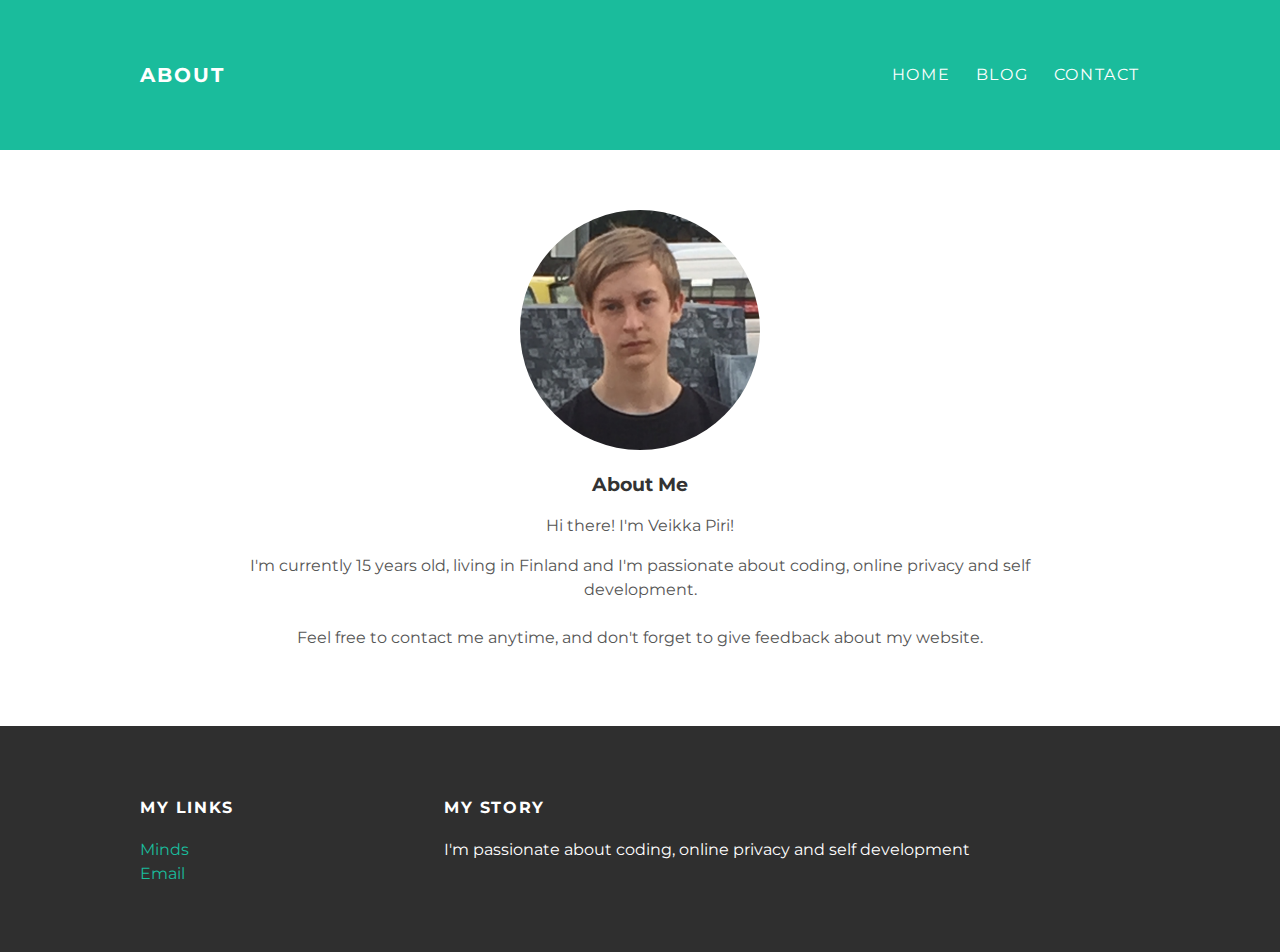
<file: about.html>
﻿<!DOCTYPE html>

<html>
    
    <head>
        <title>Veikka Piri</title>
        <link href="styles.css" rel="stylesheet" type="text/css">
    
    </head>
    
    <body>
        <header>
            <div class="container">
                <a id="header-title" href="about.html"> About </a>
                <ul id="header-nav">
                    <li><a href="index.html"> Home </a></li>
                    <li><a href="blog.html"> Blog </a></li>
                    <li><a href="contact.html"> Contact</a></li>
                </ul>
                
            
            </div>
        
        </header>
        
        <div id="content-section">
            
            <div class="container">
                <div class="about">
                    <div class="about-author">
                        <img src="1-1pictureofme.png" width="30%" height="30%">
                    </div>
                    
                    <h3 class="about-title">About Me</h3>
                    
                    <div class="about-content">
                        <p>
                            Hi there! I'm Veikka Piri!
                        </p>
                        <p>
                            I'm currently 15 years old, living in Finland and I'm passionate about coding, online privacy and self development.
                            <br>
                            <br>
                            Feel free to contact me anytime, and don't forget to give feedback about my website. 
                        </p>
                        
                    </div>
                </div>
            </div>
        
        
        </div>
        
        <footer>
            
            <div class="container">
                <div class="column" id="left-footer">
                    <h4>My Links</h4>
                    <p>
                        <a href="https://www.minds.com/veikkapiri" target="_blank"> Minds </a>
                        <br>
                        <a href="mailto:veikkapiri@tuta.io"> Email </a>
                    </p>
                    
                </div>
                
                <div class="column" id="right-footer">
                    <h4>My Story</h4>
                    
                    <p>I'm passionate about coding, online privacy and self development</p>
                
                </div>
            </div>
        
        </footer>
    
    </body>



</html>
</file>
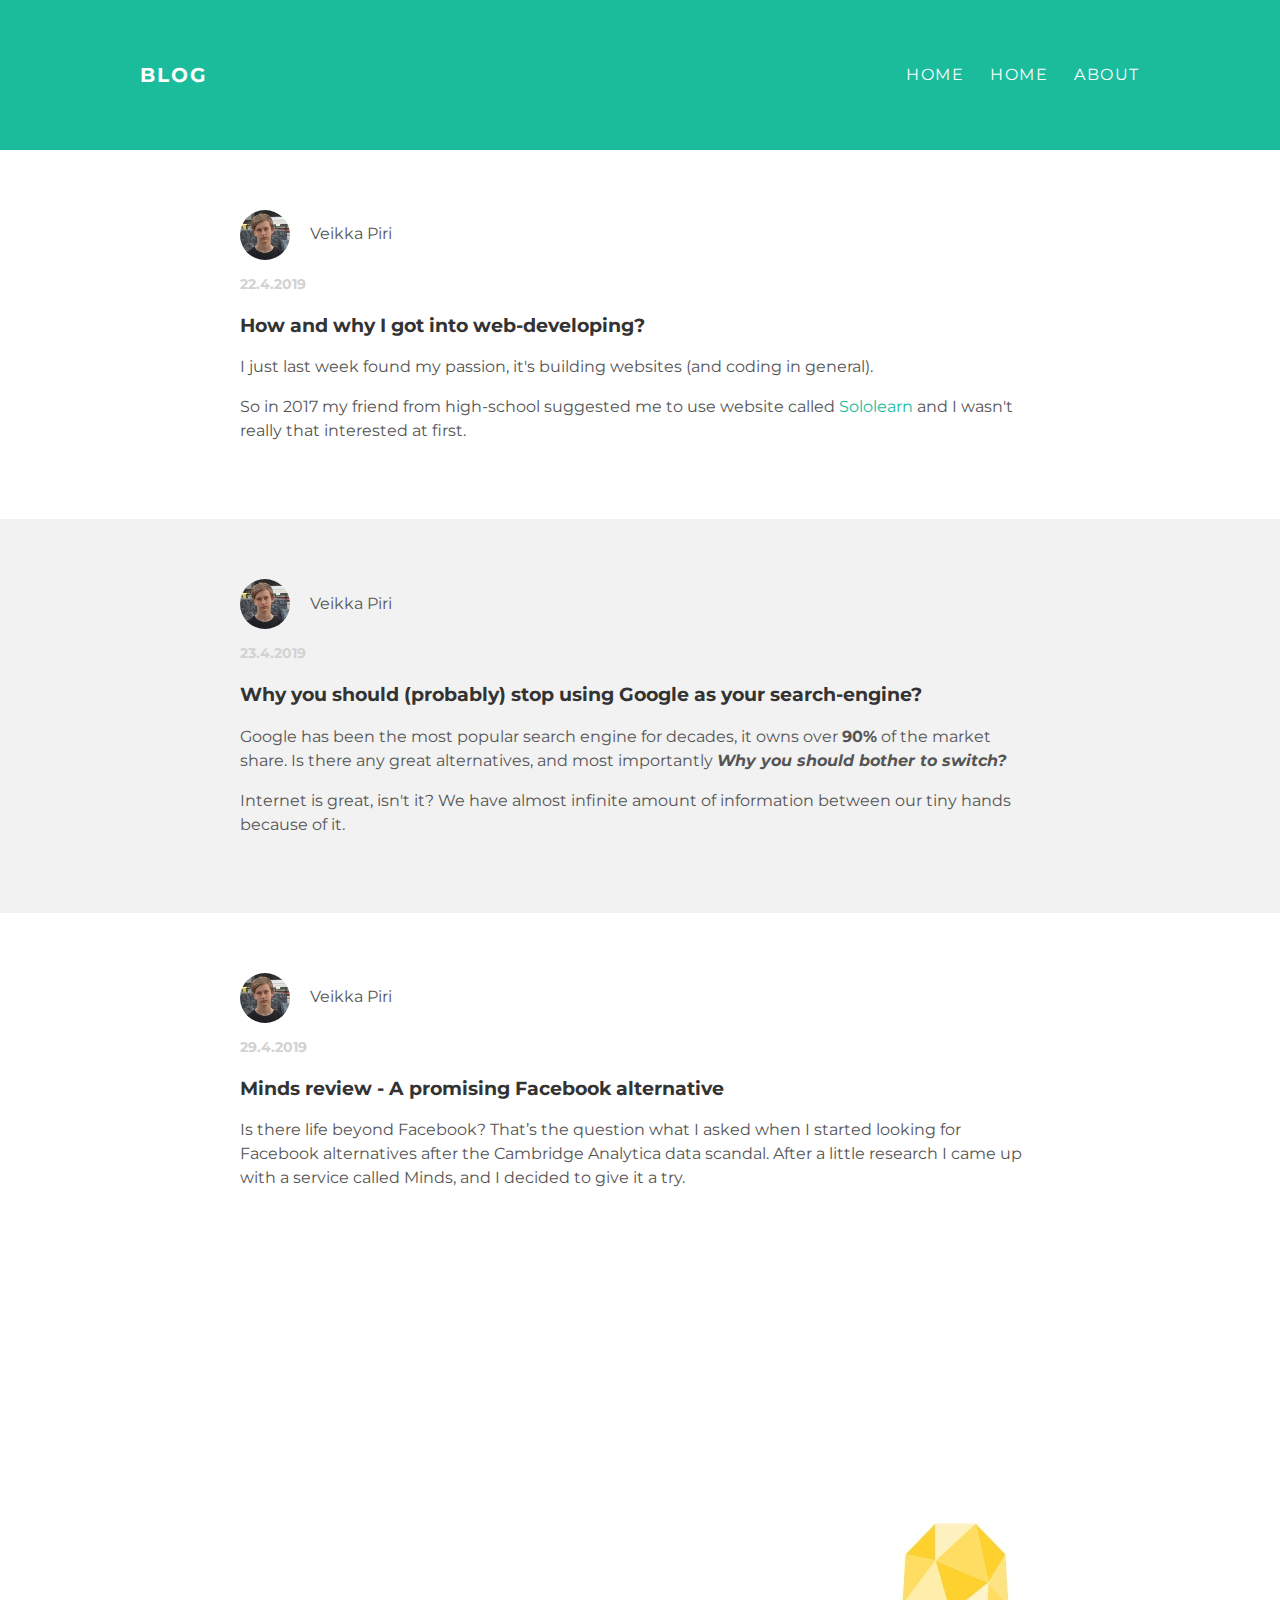
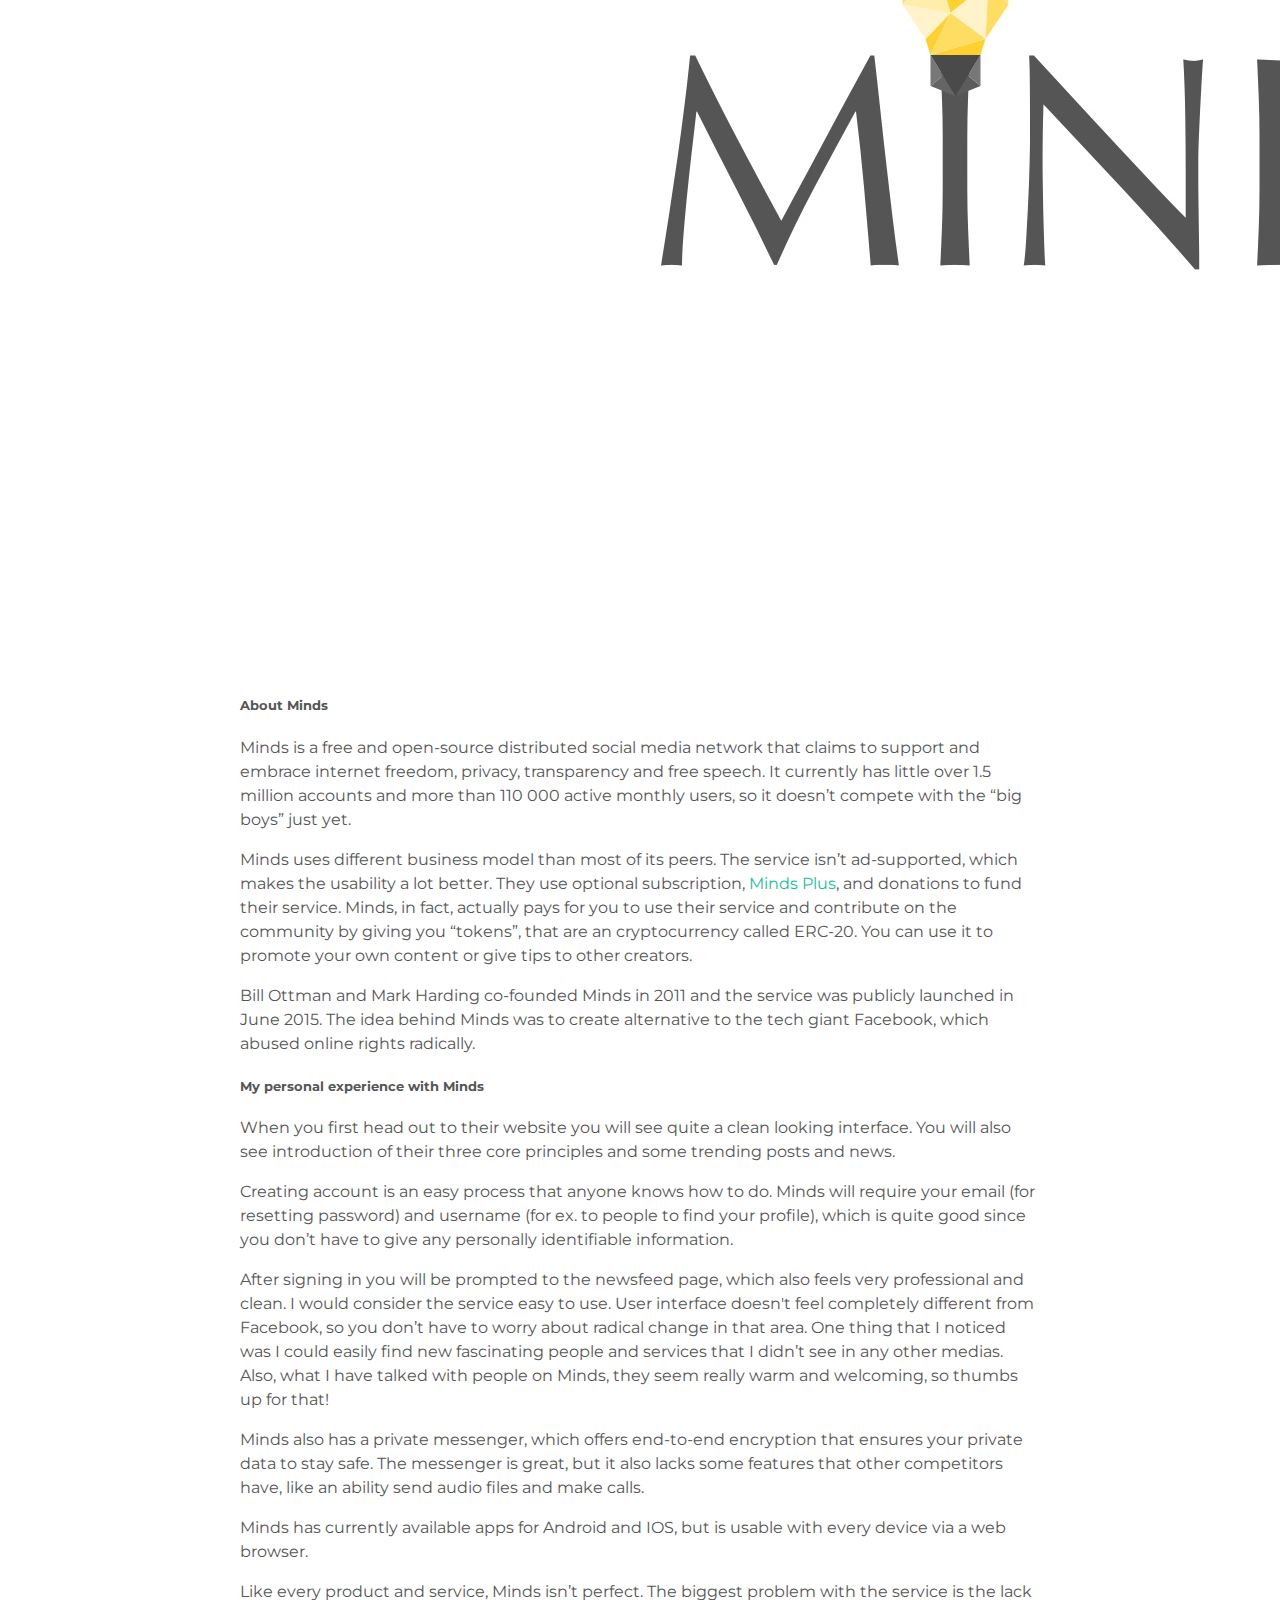
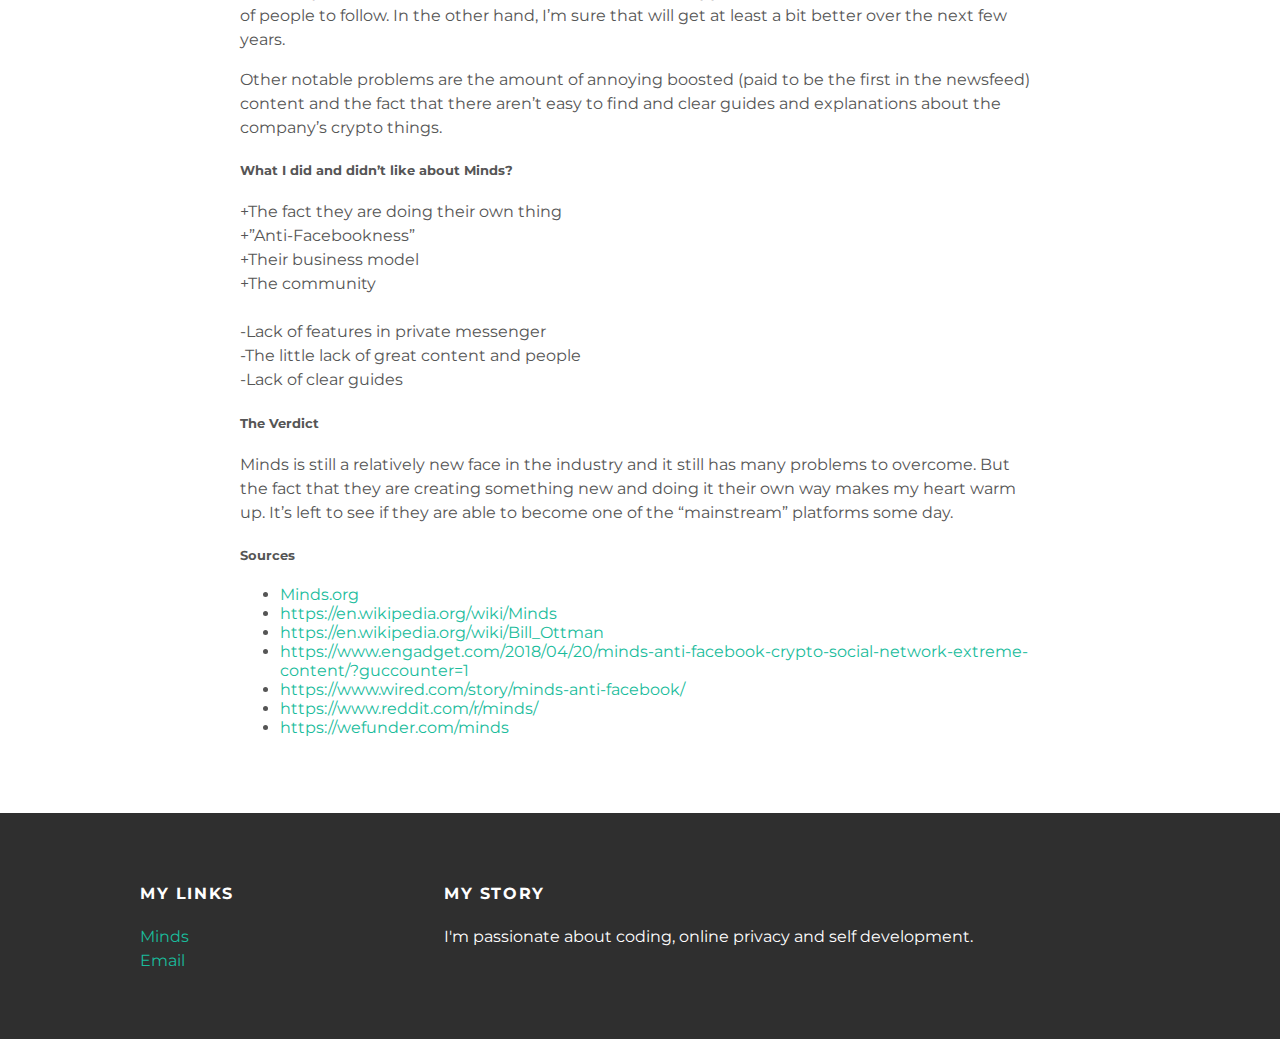
<file: blog.html>
﻿<!DOCTYPE html>

<html>
    
    <head>
        <title>Blog - Veikka Piri</title>
        <link href="styles.css" rel="stylesheet" type="text/css">
    
    </head>
    
    <body>
        
        <header>
            
            <div class="container">
                <a id="header-title" href="blog.html"> Blog </a>
                <ul id="header-nav">
                    <li><a href="index.html"> Home </a></li>
                    <li><a href="index.html"> Home </a></li>
                    <li><a href="about.html"> About </a></li>
                </ul>
                
            
            </div>
        
        </header>
        
        <div id="content">
            
            <div class="post-container">
                <div class="post">
                    <div class="post-author">
                        <img src="1-1pictureofme.png">
                        <span>Veikka Piri</span>
                        
                    </div>
                    
                    <p class="post-date">22.4.2019</p>
                    
                    <h3 class="post-title">How and why I got into web-developing?</h3>
                    
                    <div class="post-content">
                        <p>
                            I just last week found my passion, it's building websites (and coding in general).
                        </p>
                        <p>
                            So in 2017 my friend from high-school suggested me to use website called <a href="https://www.sololearn.com/">Sololearn</a> and I wasn't really that interested at first.
                        </p>
                        
                    </div>
                </div>
                
                <div class="post-container">
                    <div class="post">
                    <div class="post-author">
                        <img src="1-1pictureofme.png" width="10%" height="10%">
                        <span>Veikka Piri</span>
                        
                    </div>
                    
                    <p class="post-date">23.4.2019</p>
                    
                    <h3 class="post-title">Why you should (probably) stop using Google as your search-engine?</h3>
                    
                    <div class="post-content">
                        <p>
                            Google has been the most popular search engine for decades, it owns over <strong>90%</strong> of the market share. Is there any great alternatives, and most importantly <em><strong>Why you should bother to switch?</strong></em> 
                        </p>
                        <p>
                            Internet is great, isn't it? We have almost infinite amount of information between our tiny hands because of it.
                        </p>
                        
                    </div>
                </div>
            </div>
            
            <div class="post-container">
                <div class="post">
                    <div class="post-author">
                        <img src="1-1pictureofme.png">
                        <span>Veikka Piri</span>
                        
                    </div>
                    
                    <p class="post-date">29.4.2019</p>
                    
                    <h3 class="post-title">Minds review - A promising Facebook alternative</h3>
                    
                    <div class="post-content">
                        <p>
                            Is there life beyond Facebook? That’s the question what I asked when I started looking for Facebook alternatives after the Cambridge Analytica data scandal. After a little research I came up with a service called Minds, and I decided to give it a try.
                        </p>
                        
                        <img class="minds-image" src="minds-logo.jpg">
                        
                        <h5> About Minds </h5>
                        
                        <p>
                            Minds is a free and open-source distributed social media network that claims to support and embrace internet freedom, privacy, transparency and free speech. It currently has little over 1.5 million accounts and more than 110 000 active monthly users, so it doesn’t compete with the “big boys” just yet.
                        </p>
                        
                        <p>
                            Minds uses different business model than most of its peers. The service isn’t ad-supported, which makes the usability a lot better. They use optional subscription, <a href="https://www.minds.com/plus">Minds Plus</a>, and donations to fund their service. Minds, in fact, actually pays for you to use their service and contribute on the community by giving you “tokens”, that are an cryptocurrency called ERC-20. You can use it to promote your own content or give tips to other creators.
                        </p>
                        
                        <p>
                            Bill Ottman and Mark Harding co-founded Minds in 2011 and the service was publicly launched in June 2015. The idea behind Minds was to create alternative to the tech giant Facebook, which abused online rights radically.
                        </p>
                        
                        <h5> My personal experience with Minds </h5>
                        
                        <p>
                            When you first head out to their website you will see quite a clean looking interface. You will also see introduction of  their three core principles and some trending posts and news.
                        </p>
                        
                        <p>
                            Creating account is an easy process that anyone knows how to do. Minds will require your email (for resetting password) and username (for ex. to people to find your profile), which is quite good since you don’t have to give any personally identifiable information.
                        </p>
                        
                        <p>
                            After signing in you will be prompted to the newsfeed page, which also feels very professional and clean. I would consider the service easy to use. User interface doesn't feel completely different from Facebook, so you don’t have to worry about radical change in that area. One thing that I noticed was I could easily find new fascinating people and services that I didn’t see in any other medias. Also, what I have talked with people on Minds, they seem really warm and welcoming, so thumbs up for that!
                        </p>
                        
                        <p>
                            Minds also has a private messenger, which offers end-to-end encryption that ensures your private data to stay safe. The messenger is great, but it also lacks some features that other competitors have, like an ability send audio files and make calls.
                        </p>
                        
                        <p>
                            Minds has currently available apps for Android and IOS, but is usable with every device via a web browser.
                        </p>
                        
                        <p>
                            Like every product and service, Minds isn’t perfect. The biggest problem with the service is the lack of people to follow. In the other hand, I’m sure that will get at least a bit better over the next few years.
                        </p>
                        
                        <p>
                            Other notable problems are the amount of annoying boosted (paid to be the first in the newsfeed) content and the fact that there aren’t easy to find and clear guides and explanations about the company’s crypto things.
                        </p>
                        
                        <h5> What I did and didn’t like about Minds? </h5>
                        
                        <p>
                            +The fact they are doing their own thing
                            <br>
                            +”Anti-Facebookness”
                            <br>
                            +Their business model
                            <br>
                            +The community
                            <br>
                            <br>
                            -Lack of features in private messenger
                            <br>
                            -The little lack of great content and people
                            <br>
                            -Lack of clear guides

                            
                        </p>
                        
                        <h5> The Verdict </h5>
                        
                        <p>
                            Minds is still a relatively new face in the industry and it still has many problems to overcome. But the fact that they are creating something new and doing it their own way makes my heart warm up. It’s left to see if they are able to become one of the “mainstream” platforms some day.
                        </p>
                        
                        <h5> Sources </h5>
                        
                        <ul>
                            <li><a href="">Minds.org</a></li>
                            <li><a href="https://en.wikipedia.org/wiki/Minds">https://en.wikipedia.org/wiki/Minds</a></li>
                            <li><a href="https://en.wikipedia.org/wiki/Bill_Ottman">https://en.wikipedia.org/wiki/Bill_Ottman</a></li>
                            <li><a href="https://www.engadget.com/2018/04/20/minds-anti-facebook-crypto-social-network-extreme-content/?guccounter=1">https://www.engadget.com/2018/04/20/minds-anti-facebook-crypto-social-network-extreme-content/?guccounter=1</a></li>
                            <li><a href="https://www.wired.com/story/minds-anti-facebook/">https://www.wired.com/story/minds-anti-facebook/</a></li>
                            <li><a href="https://www.reddit.com/r/minds/">https://www.reddit.com/r/minds/</a></li>
                            <li><a href="https://wefunder.com/minds">https://wefunder.com/minds</a></li>
                        </ul>
                        
                        
                    </div>
                </div>
        
        
        
        </div>
        
        <footer>
            
            <div class="container">
                <div class="column" id="left-footer">
                    <h4>My Links</h4>
                    <p>
                        <a href="https://www.minds.com/veikkapiri" target="_blank"> Minds </a>
                        <br>
                        <a href="mailto:veikkapiri@tuta.io"> Email</a>
                    </p>
                    
                </div>
                
                <div class="column" id="right-footer">
                    <h4>My Story</h4>
                    
                    <p>I'm passionate about coding, online privacy and self development.</p>
                
                </div>
            </div>
        
        
        </footer>     
        
    
    </body>



</html>
</file>
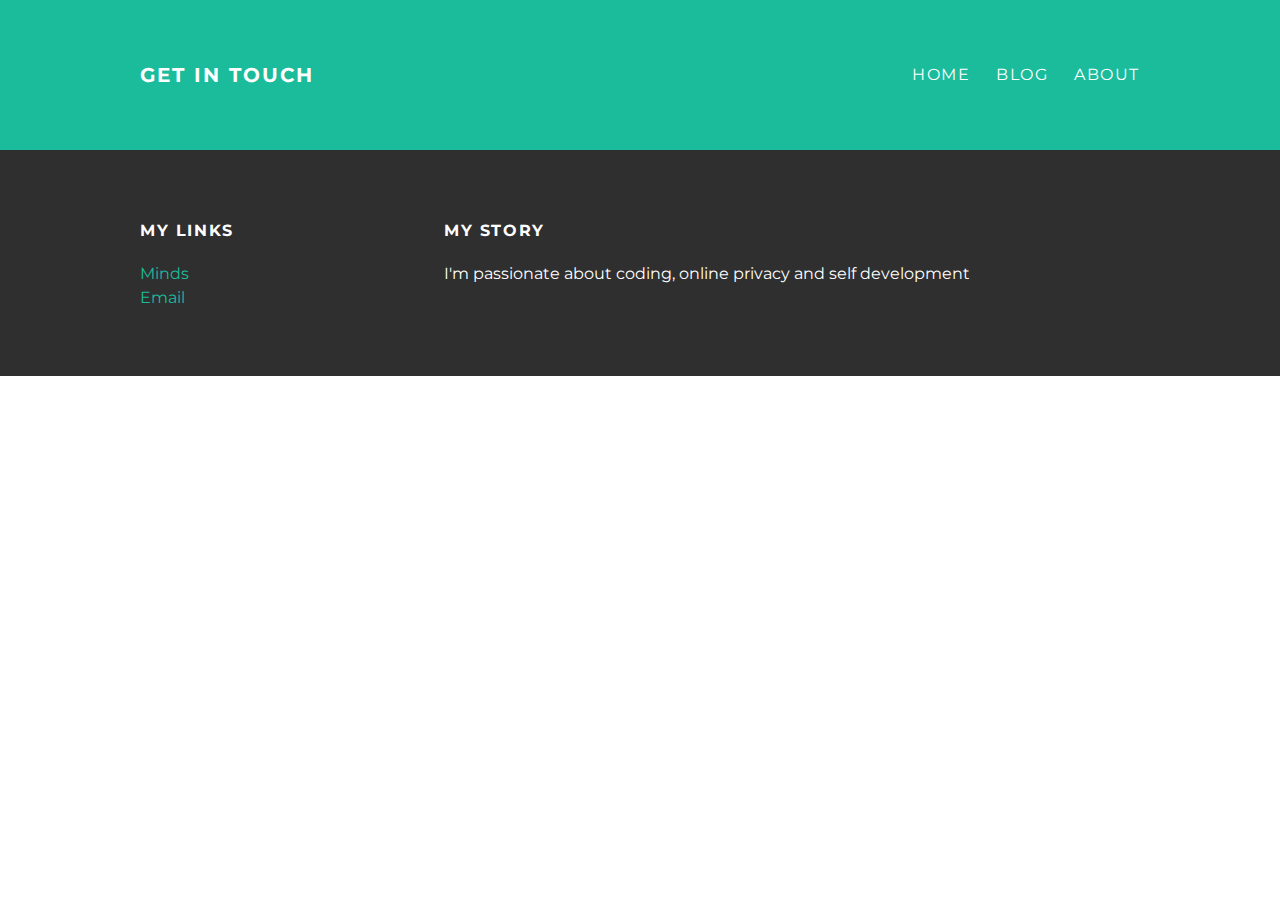
<file: contact.html>
﻿<!DOCTYPE html>

<html>
    
    <head>
        <title>Veikka Piri</title>
        <link href="styles.css" rel="stylesheet" type="text/css">
    
    </head>
    
    <body>
        <header>
            <div class="container">
                <a id="header-title" href="contact.html"> Get in touch </a>
                <ul id="header-nav">
                    <li><a href="index.html"> Home </a></li>
                    <li><a href="blog.html"> Blog </a></li>
                    <li><a href="about.html"> About </a></li>
                </ul>
                
            
            </div>
        
        </header>
        
        <div id="content-section">
            
            <div class="container">
            
            </div>
        
        
        </div>
        
        <footer>
            
            <div class="container">
                <div class="column" id="left-footer">
                    <h4>My Links</h4>
                    <p>
                        <a href="https://www.minds.com/veikkapiri" target="_blank"> Minds </a>
                        <br>
                        <a href="mailto:veikkapiri@tuta.io"> Email </a>
                    </p>
                    
                </div>
                
                <div class="column" id="right-footer">
                    <h4>My Story</h4>
                    
                    <p>I'm passionate about coding, online privacy and self development</p>
                
                </div>
            </div>
        
        </footer>
    
    </body>



</html>
</file>
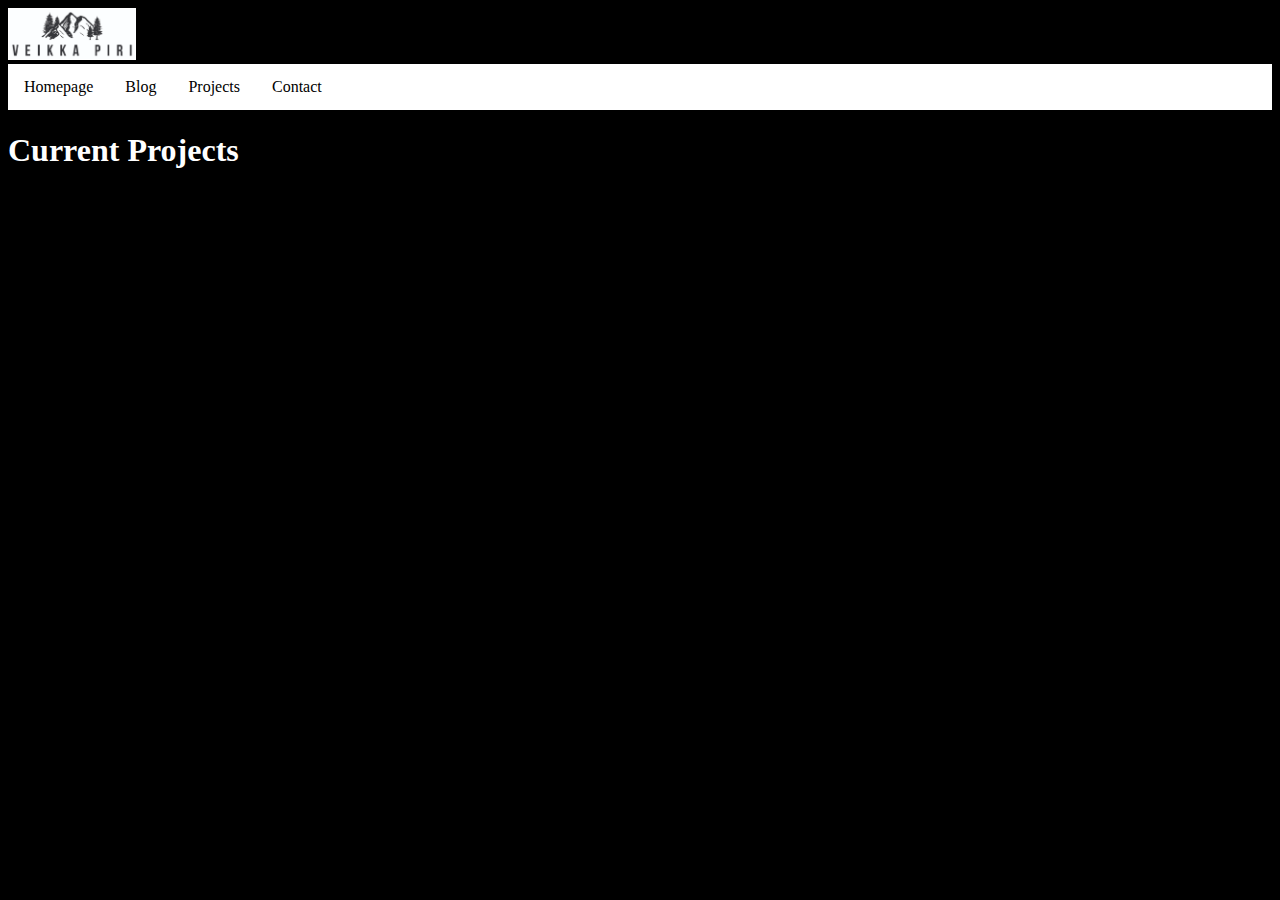
<file: projects.html>
﻿<!DOCTYPE HTML>
<html>
    <head>
        <link rel="stylesheet" href="projectspagestyle.css">
    
    </head>
    <body>
        <header>
            <img src="secondlogo.jpg" width="10%" border="1px">
        </header>
        
        <nav>
            
            <div class="navbar">
                <a href="index.html">Homepage</a>
                <a href="blog.html">Blog</a>
                <a href="projects.html">Projects</a>
                <a>Contact</a>
            </div>
        
        </nav>
        <article>
            <h1 class="maintitle">Current Projects</h1>
        
        </article>
    
    </body>

</html>
</file>
<file: styles.css>
@import url(http://fonts.googleapis.com/css?family=Montserrat:400,700);

body {
    color: #555;
    margin: 0;
    
    font-family: 'Montserrat', sans-serif;
}

/* Header */

header {
    background-color: #1abc9c;
    height: 150px;
    line-height: 150px;
}

header a {
    color: white;
    text-decoration: none;
    
    text-transform: uppercase;
    letter-spacing: 0.1em;
}

header a:hover {
    color: #222;
}

.container {
    max-width: 1000px;
    margin: 0 auto;
}

#header-title {
    display: block;
    float: left;
    
    font-size: 20px;
    font-weight: bold;
}

#header-nav {
    display: block;
    float: right;
    margin-top: 0;
}

#header-nav li {
    display: inline;
    padding-left: 20px;
}

/* Footer */

footer {
    background-color: #2f2f2f;
    padding: 50px 0;
}

.column {
    min-width: 300px;
    display: inline-block;
    vertical-align: top;
}

footer h4 {
    color: white;
    text-transform: uppercase;
    letter-spacing: 0.1em;
}

footer p {
    color: white;
}

a {
    color: #1abc9c;
    text-decoration: none;
}

a:hover {
    color: #F6A623;
}

/* Content */

.post, .about {
    max-width: 800px;
    margin: 0 auto;
    padding: 60px 0;
}

.post-author img {
    width: 50px;
    height: 50px;
    vertical-align: middle;
    
}

.post-author span {
    margin-left: 16px;
}

.post-date {
    color: #D2D2D2;
    
    font-size: 14px;
    font-weight: bold;
    
    text-transform: uppercase;'
    letter-spacing: 0.1em;
}

h1, h2, h3, h4 {
    color: #333;
}

p {
    line-height: 1.5;
}

.about {
    text-align: center;
}

.post-author img, .about-author img {
    border-radius: 50%;
}

.post-container:nth-child(even) {
    background-color: #f2f2f2;
}
</file>
<file: projectspagestyle.css>
﻿html {
    background-color: black;
    color: white;
    
}
body {

}
.navbar {
    overflow: hidden;
    background-color: white;
    position: static;
    top: 0;
    width: 100%;
    
}
.navbar a {
  float: left;
  display: block;
  color: black;
  text-align: center;
  padding: 14px 16px;
  text-decoration: none;
}
.navbar a:hover {
    background: black;
    color: white;
}
h1.currentprojects {
    text-align: center;
    font-variant: small-caps;
}
h1.pastprojects {
    text-align: center;
    font-variant: small-caps;
}
</file>
